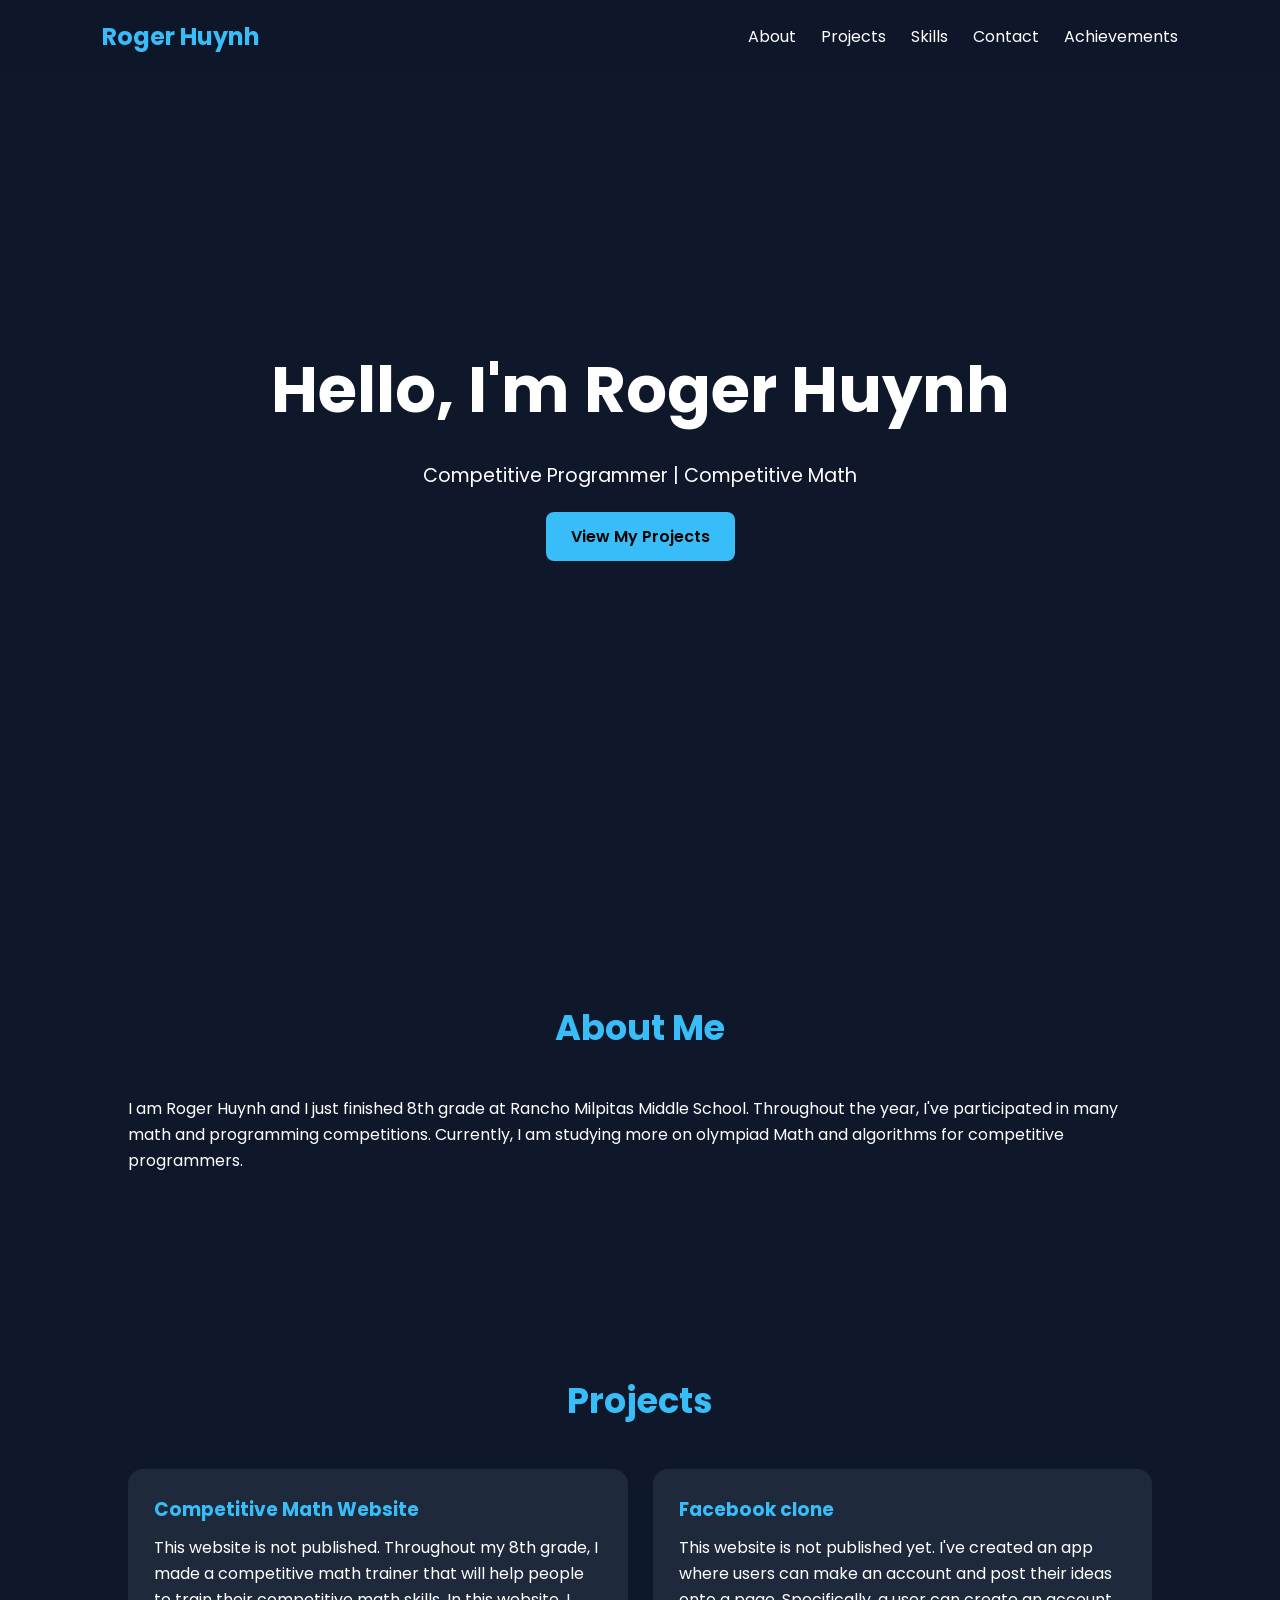
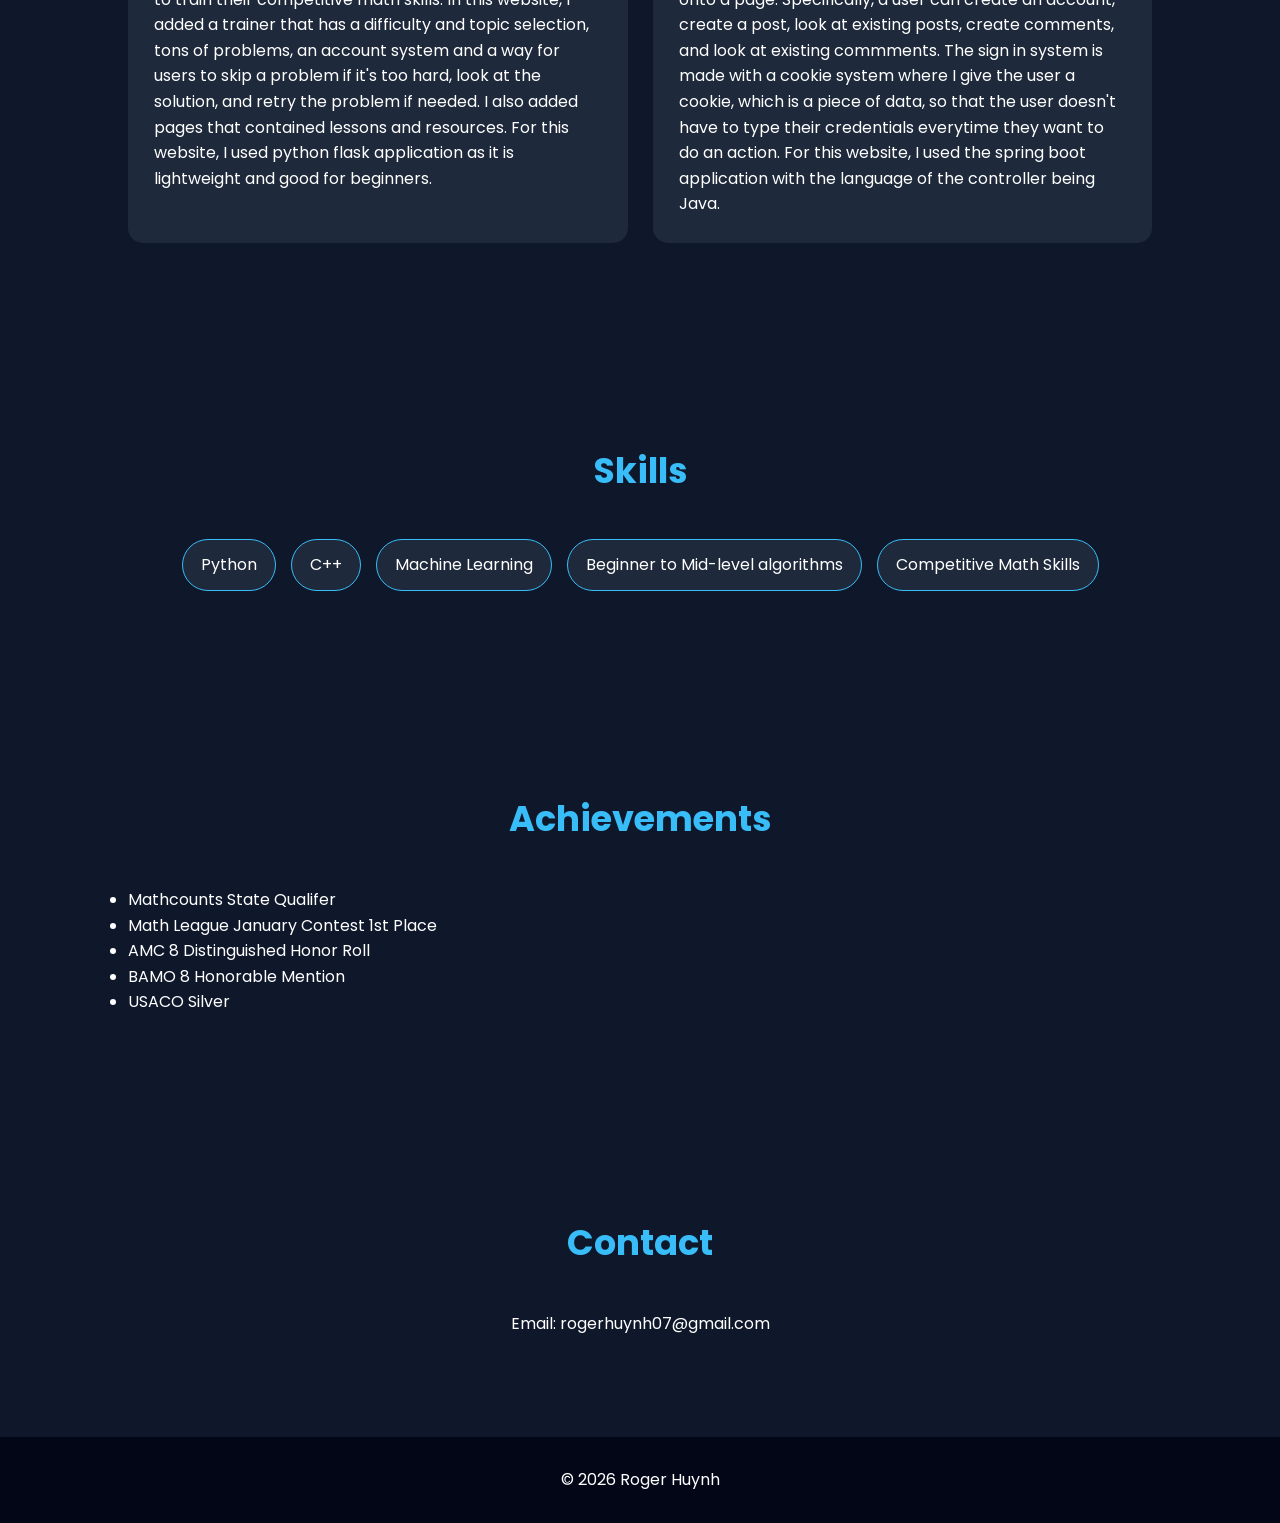
<file: index.html>
<!DOCTYPE html>
<html lang="en">
<head>
    <meta charset="UTF-8">
    <meta name="viewport" content="width=device-width, initial-scale=1.0">
    <title>Roger Huynh | Portfolio</title>
    <link rel="stylesheet" href="styles.css">
</head>
<body>

    <nav>
        <h1>Roger Huynh</h1>
        <ul>
            <li><a href="#about">About</a></li>
            <li><a href="#projects">Projects</a></li>
            <li><a href="#skills">Skills</a></li>
            <li><a href="#contact">Contact</a></li>
            <li><a href="achievements">Achievements</a></li>
        </ul>
    </nav>

    <header class="hero">
        <h2>Hello, I'm Roger Huynh</h2>
        <p>Competitive Programmer | Competitive Math</p>
        <a href="#projects" class="btn">View My Projects</a>
    </header>

    <section id="about">
        <h2>About Me</h2>
        <p>
            I am Roger Huynh and I just finished 8th grade at Rancho Milpitas Middle School. Throughout the year, I've participated
            in many math and programming competitions. Currently, I am studying more on olympiad Math and algorithms for competitive
            programmers.
        </p>
    </section>

    <section id="projects">
        <h2>Projects</h2>

        <div class="project-grid">

            <div class="card">
                <h3>Competitive Math Website</h3>
                <p>
                    This website is not published.
                    Throughout my 8th grade, I made a competitive math trainer that will help people to train their competitive math
                    skills. In this website, I added a trainer that has a difficulty and topic selection, tons of problems, an account system
                    and a way for users to skip a problem if it's too hard, look at the solution, and retry the problem if needed. I also 
                    added pages that contained lessons and resources. For this website, I used python flask application as it is lightweight 
                    and good for beginners.
                </p>
            </div>

            <div class="card">
                <h3>Facebook clone</h3>
                <p>
                    This website is not published yet.
                    I've created an app where users can make an account and post their ideas onto a page. Specifically, a user can create 
                    an account, create a post, look at existing posts, create comments, and look at existing commments. The sign in system 
                    is made with a cookie system where I give the user a cookie, which is a piece of data, so that the user doesn't have to
                    type their credentials everytime they want to do an action. For this website, I used the spring boot application with 
                    the language of the controller being Java.
                    
                </p>
            </div>

        </div>
    </section>

    <section id="skills">
        <h2>Skills</h2>

        <div class="skill-list">
            <span>Python</span>
            <span>C++</span>
            <span>Machine Learning</span>
            <span>Beginner to Mid-level algorithms</span>
            <span>Competitive Math Skills</span>
        </div>
    </section>

    <section id="achievements">
        <h2>Achievements</h2>
        <ul>
            <li>Mathcounts State Qualifer</li>
            <li>Math League January Contest 1st Place</li>
            <li>AMC 8 Distinguished Honor Roll</li>
            <li>BAMO 8 Honorable Mention</li>
            <li>USACO Silver</li>
        </ul>
    </section>

    <section id="contact">
        <h2>Contact</h2>
        <p>Email: rogerhuynh07@gmail.com</p>
    </section>

    <footer>
        <p>© 2026 Roger Huynh</p>
    </footer>

</body>
</html>
</file>
<file: styles.css>
/* Google Font */
@import url('https://fonts.googleapis.com/css2?family=Poppins:wght@300;400;500;600;700&display=swap');

* {
    margin: 0;
    padding: 0;
    box-sizing: border-box;
}

html {
    scroll-behavior: smooth;
}

body {
    font-family: 'Poppins', sans-serif;
    background: #0f172a;
    color: white;
    line-height: 1.6;
}

/* Navigation */
nav {
    position: fixed;
    width: 100%;
    top: 0;
    background: rgba(15, 23, 42, 0.95);
    backdrop-filter: blur(10px);
    padding: 18px 8%;
    display: flex;
    justify-content: space-between;
    align-items: center;
    z-index: 100;
}

nav h1 {
    color: #38bdf8;
}

nav ul {
    list-style: none;
    display: flex;
    gap: 25px;
}

nav a {
    text-decoration: none;
    color: white;
    transition: 0.3s;
}

nav a:hover {
    color: #38bdf8;
}

/* Hero Section */
.hero {
    min-height: 100vh;
    display: flex;
    flex-direction: column;
    justify-content: center;
    align-items: center;

    text-align: center;
    padding: 20px;

    background:
    linear-gradient(
        rgba(15,23,42,0.8),
        rgba(15,23,42,0.8)
    ),
    url("https://images.unsplash.com/photo-1516849841032-87cbac4d88f7");
    background-size: cover;
    background-position: center;
}

.hero h2 {
    font-size: 4rem;
}

.hero p {
    margin: 20px 0;
    font-size: 1.2rem;
}

.btn {
    display: inline-block;
    background: #38bdf8;
    color: black;
    padding: 12px 25px;
    border-radius: 8px;
    text-decoration: none;
    font-weight: 600;
    transition: 0.3s;
}

.btn:hover {
    transform: translateY(-3px);
}

/* Sections */
section {
    padding: 100px 10%;
}

section h2 {
    text-align: center;
    margin-bottom: 40px;
    color: #38bdf8;
    font-size: 2.2rem;
}

/* Project Cards */
.project-grid {
    display: grid;
    grid-template-columns: repeat(auto-fit, minmax(280px, 1fr));
    gap: 25px;
}

.card {
    background: #1e293b;
    padding: 25px;
    border-radius: 15px;
    transition: 0.3s;
    border: 1px solid transparent;
}

.card:hover {
    transform: translateY(-8px);
    border-color: #38bdf8;
}

.card h3 {
    color: #38bdf8;
    margin-bottom: 10px;
}

/* Skills */
.skill-list {
    display: flex;
    flex-wrap: wrap;
    gap: 15px;
    justify-content: center;
}

.skill-list span {
    background: #1e293b;
    padding: 12px 18px;
    border-radius: 999px;
    border: 1px solid #38bdf8;
}

/* Contact */
#contact {
    text-align: center;
}

/* Footer */
footer {
    text-align: center;
    padding: 30px;
    background: #020617;
}

/* Mobile */
@media(max-width: 768px) {

    nav {
        flex-direction: column;
        gap: 15px;
    }

    .hero h2 {
        font-size: 2.5rem;
    }

    nav ul {
        gap: 15px;
    }
}
</file>
